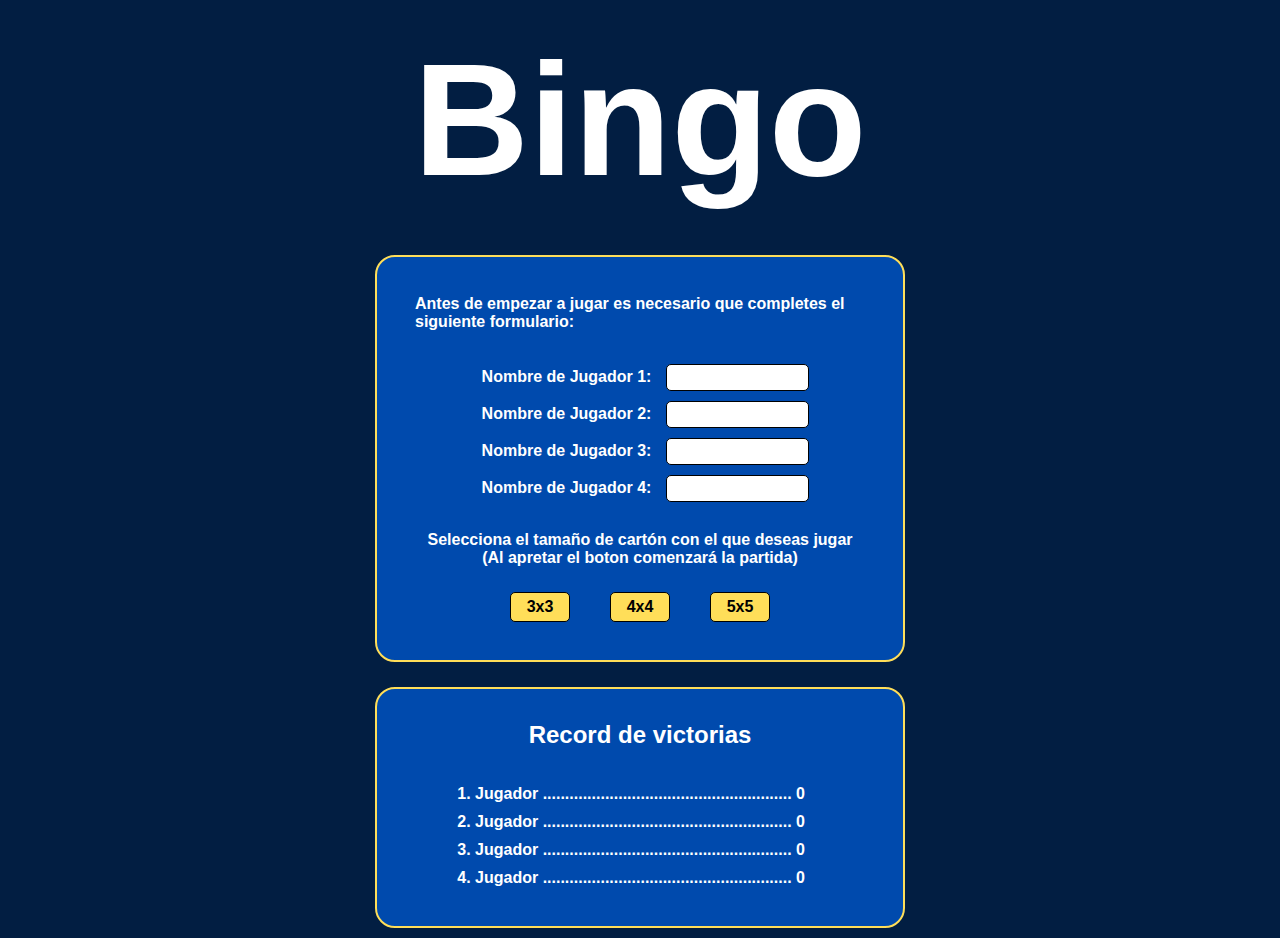
<file: index.html>
<!DOCTYPE html>
<html lang="es">
  <head>
    <meta charset="UTF-8" />
    <meta name="viewport" content="width=device-width, initial-scale=1.0" />
    <title>Document</title>
    <link rel="stylesheet" href="./styles.css" />
  </head>
  <body>
    <div id="title">
      <h1>Bingo</h1>
    </div>
    <div class="middle">
      <p id="instructions">
        Antes de empezar a jugar es necesario que completes el siguiente
        formulario:
      </p>
      <form id="player-form">
        <ul id="list">
          <li>
            <label for="name1">Nombre de Jugador 1:</label>
            <input type="text" id="name1" />
          </li>
          <li>
            <label for="name2">Nombre de Jugador 2:</label>
            <input type="text" id="name2" />
          </li>
          <li>
            <label for="name3">Nombre de Jugador 3:</label>
            <input type="text" id="name3" />
          </li>
          <li>
            <label for="name4">Nombre de Jugador 4:</label>
            <input type="text" id="name4" />
          </li>
        </ul>
      </form>
      <div>Selecciona el tamaño de cartón con el que deseas jugar</div>
      <div>(Al apretar el boton comenzará la partida)</div>
      <div id="buttons">
        <button class="menu_button" onclick="getNames3x3()">3x3</button>
        <button class="menu_button" onclick="getNames4x4()">4x4</button>
        <button class="menu_button" onclick="getNames5x5()">5x5</button>
      </div>
    </div>
    <div class="bottom">
      <h2>Record de victorias</h2>
      <ol id="record">
        <li>
          Jugador ........................................................ 0
        </li>
        <li>
          Jugador ........................................................ 0
        </li>
        <li>
          Jugador ........................................................ 0
        </li>
        <li>
          Jugador ........................................................ 0
        </li>
      </ol>
    </div>
    <script src="index.js"></script>
  </body>
</html>
</file>
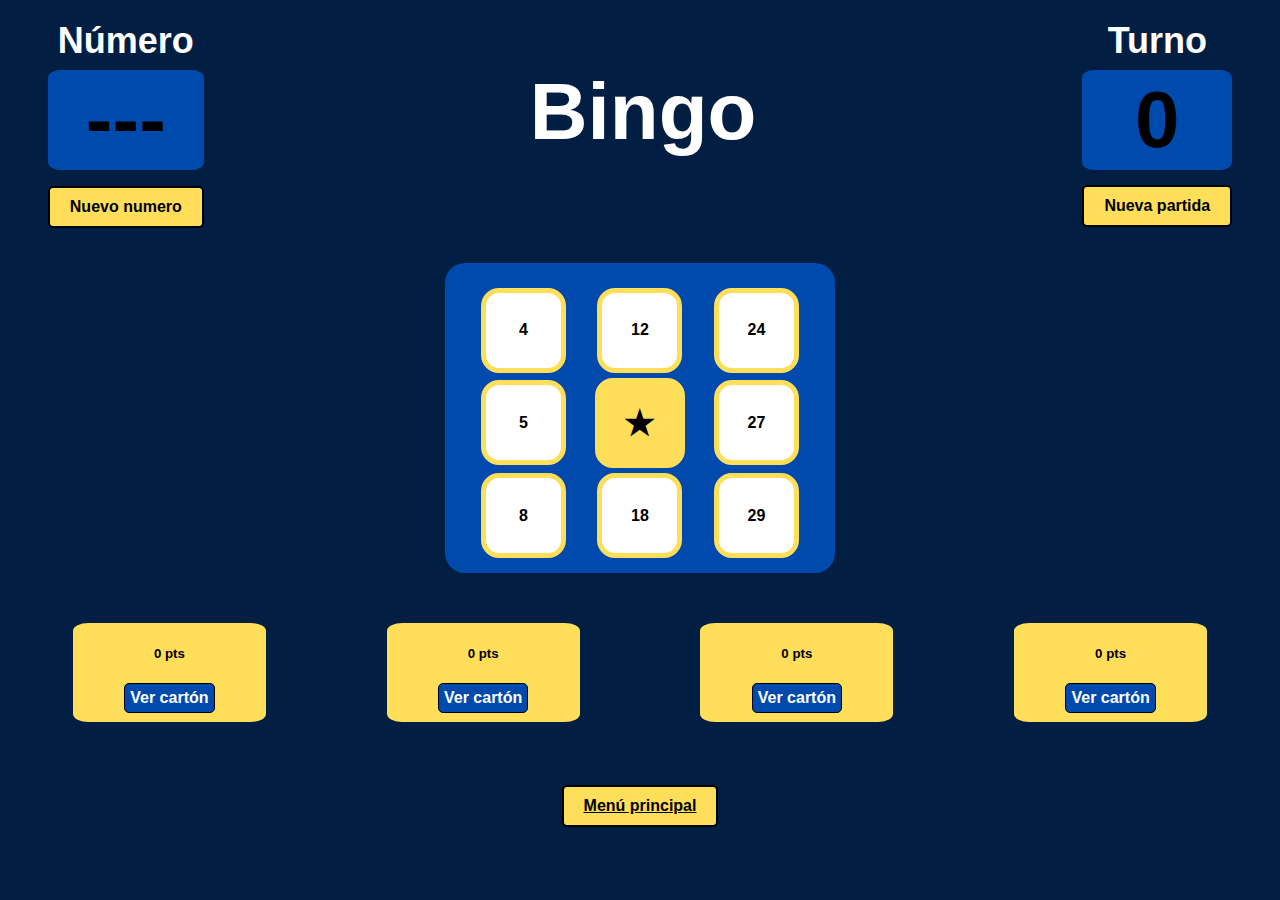
<file: bingo3x3.html>
<!DOCTYPE html>
<html lang="es">
  <head>
    <meta charset="UTF-8" />
    <meta name="viewport" content="width=device-width, initial-scale=1.0" />
    <title>Document</title>
    <link rel="stylesheet" href="./styles.css" />
  </head>
  <body>
    <section class="section-1">
      <div id="section-1__left">
        <h1 class="bigWord">Número</h1>
        <div class="square">
          <h1 id="indicator1">---</h1>
        </div>
        <button onclick="numGenerate3x3()" class="my-button">
          Nuevo numero
        </button>
      </div>
      <div id="section-1__center">
        <h1 id="title">Bingo</h1>
      </div>

      <div id="section-1__right">
        <h1 class="bigWord">Turno</h1>
        <div class="square">
          <h1 id="indicator2">0</h1>
        </div>
        <button onclick="location.reload()" class="my-button">
          Nueva partida
        </button>
      </div>
    </section>
    <section class="section-2">
      <div class="board3x3" id="board1">
        <div class="box3x3" id="1"></div>
        <div class="box3x3" id="2"></div>
        <div class="box3x3" id="3"></div>
        <div class="box3x3" id="4"></div>
        <div class="box3x3" id="bonus_box"></div>
        <div class="box3x3" id="6"></div>
        <div class="box3x3" id="7"></div>
        <div class="box3x3" id="8"></div>
        <div class="box3x3" id="9"></div>
      </div>
      <div class="board3x3" id="board2">
        <div class="box3x3" id="1"></div>
        <div class="box3x3" id="2"></div>
        <div class="box3x3" id="3"></div>
        <div class="box3x3" id="4"></div>
        <div class="box3x3" id="bonus_box"></div>
        <div class="box3x3" id="6"></div>
        <div class="box3x3" id="7"></div>
        <div class="box3x3" id="8"></div>
        <div class="box3x3" id="9"></div>
      </div>
      <div class="board3x3" id="board3">
        <div class="box3x3" id="1"></div>
        <div class="box3x3" id="2"></div>
        <div class="box3x3" id="3"></div>
        <div class="box3x3" id="4"></div>
        <div class="box3x3" id="bonus_box"></div>
        <div class="box3x3" id="6"></div>
        <div class="box3x3" id="7"></div>
        <div class="box3x3" id="8"></div>
        <div class="box3x3" id="9"></div>
      </div>
      <div class="board3x3" id="board4">
        <div class="box3x3" id="1"></div>
        <div class="box3x3" id="2"></div>
        <div class="box3x3" id="3"></div>
        <div class="box3x3" id="4"></div>
        <div class="box3x3" id="bonus_box"></div>
        <div class="box3x3" id="6"></div>
        <div class="box3x3" id="7"></div>
        <div class="box3x3" id="8"></div>
        <div class="box3x3" id="9"></div>
      </div>
      <div class="board" id="scoreboard">
        <h1 id="subtitle">Puntuaciones</h1>
        <h5 id="pts1">1.</h5>
        <h5 id="pts2">2.</h5>
        <h5 id="pts3">3.</h5>
        <h5 id="pts4">4.</h5>
      </div>
    </section>
    <section class="section-3">
      <div class="square2" id="square1">
        <h4 id="n1">Jugador 1</h4>
        <h5 id="p1">0 pts</h5>
        <button onclick="bingoCardview1()" class="my-button2">
          Ver cartón
        </button>
      </div>

      <div class="square2" id="square2">
        <h4 id="n2">Jugador 2</h4>
        <h5 id="p2">0 pts</h5>
        <button onclick="bingoCardview2()" class="my-button2">
          Ver cartón
        </button>
      </div>

      <div class="square2" id="square3">
        <h4 id="n3">Jugador 3</h4>
        <h5 id="p3">0 pts</h5>
        <button onclick="bingoCardview3()" class="my-button2">
          Ver cartón
        </button>
      </div>

      <div class="square2" id="square4">
        <h4 id="n4">Jugador 4</h4>
        <h5 id="p4">0 pts</h5>
        <button onclick="bingoCardview4()" class="my-button2">
          Ver cartón
        </button>
      </div>
    </section>
    <div id="bottom">
      <a class="my-button" href="index.html">Menú principal</a>
    </div>
    <script src="3x3.js"></script>
  </body>
</html>
</file>
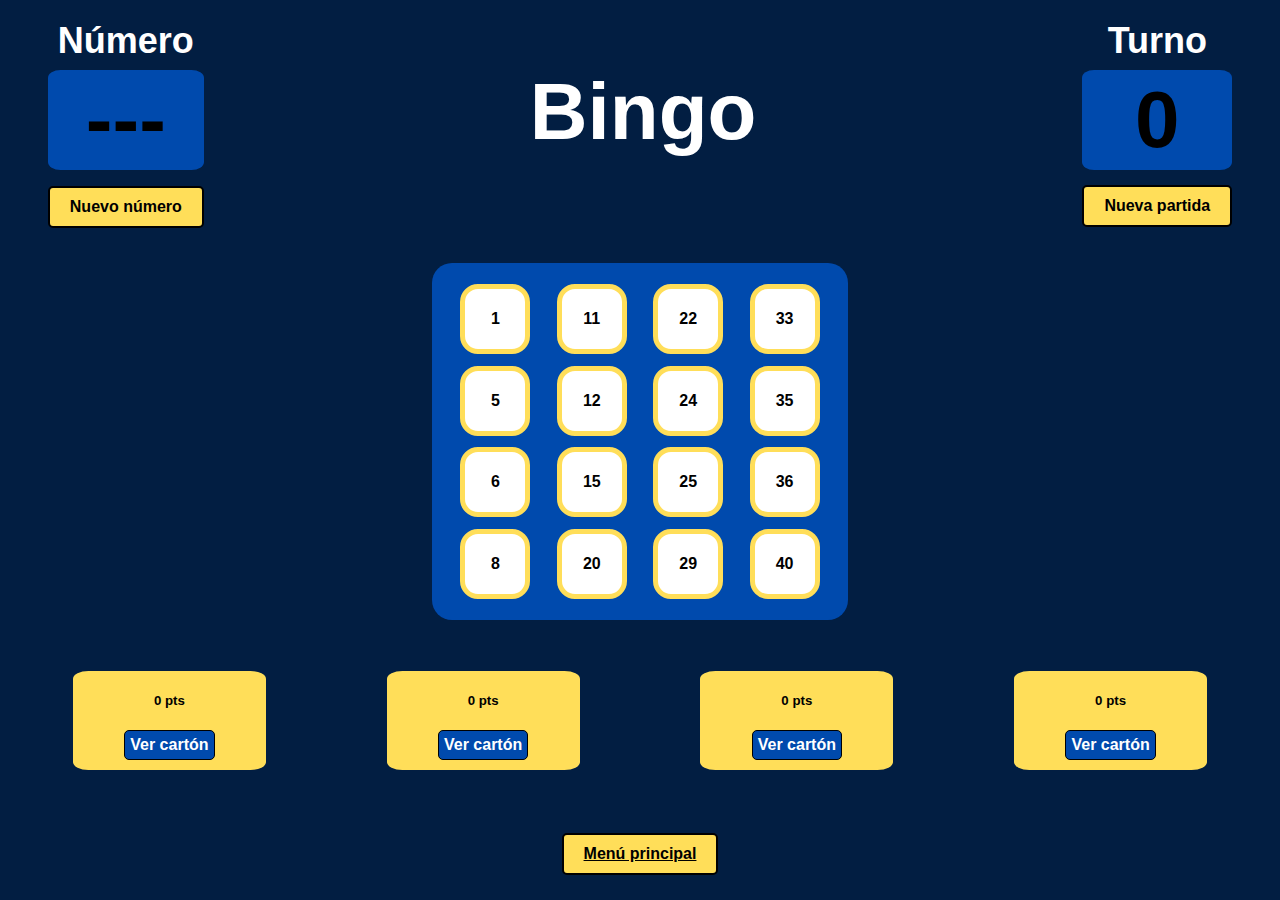
<file: bingo4x4.html>
<!DOCTYPE html>
<html lang="es">
  <head>
    <meta charset="UTF-8" />
    <meta name="viewport" content="width=device-width, initial-scale=1.0" />
    <title>Document</title>
    <link rel="stylesheet" href="./styles.css" />
  </head>
  <body>
    <section class="section-1">
      <div id="section-1__left">
        <h1 class="bigWord">Número</h1>
        <div class="square">
          <h1 id="indicator1">---</h1>
        </div>
        <button onclick="numGenerate4x4()" class="my-button">
          Nuevo número
        </button>
      </div>
      <div id="section-1__center">
        <h1 id="title">Bingo</h1>
      </div>

      <div id="section-1__right">
        <h1 class="bigWord">Turno</h1>
        <div class="square">
          <h1 id="indicator2">0</h1>
        </div>
        <button onclick="location.reload()" class="my-button">
          Nueva partida
        </button>
      </div>
    </section>
    <section class="section-2">
      <div class="board4x4" id="board1">
        <div class="box4x4" id="1"></div>
        <div class="box4x4" id="2"></div>
        <div class="box4x4" id="3"></div>
        <div class="box4x4" id="4"></div>
        <div class="box4x4" id="5"></div>
        <div class="box4x4" id="6"></div>
        <div class="box4x4" id="7"></div>
        <div class="box4x4" id="8"></div>
        <div class="box4x4" id="9"></div>
        <div class="box4x4" id="10"></div>
        <div class="box4x4" id="11"></div>
        <div class="box4x4" id="12"></div>
        <div class="box4x4" id="13"></div>
        <div class="box4x4" id="14"></div>
        <div class="box4x4" id="15"></div>
        <div class="box4x4" id="16"></div>
      </div>
      <div class="board4x4" id="board2">
        <div class="box4x4" id="1"></div>
        <div class="box4x4" id="2"></div>
        <div class="box4x4" id="3"></div>
        <div class="box4x4" id="4"></div>
        <div class="box4x4" id="5"></div>
        <div class="box4x4" id="6"></div>
        <div class="box4x4" id="7"></div>
        <div class="box4x4" id="8"></div>
        <div class="box4x4" id="9"></div>
        <div class="box4x4" id="10"></div>
        <div class="box4x4" id="11"></div>
        <div class="box4x4" id="12"></div>
        <div class="box4x4" id="13"></div>
        <div class="box4x4" id="14"></div>
        <div class="box4x4" id="15"></div>
        <div class="box4x4" id="16"></div>
      </div>
      <div class="board4x4" id="board3">
        <div class="box4x4" id="1"></div>
        <div class="box4x4" id="2"></div>
        <div class="box4x4" id="3"></div>
        <div class="box4x4" id="4"></div>
        <div class="box4x4" id="5"></div>
        <div class="box4x4" id="6"></div>
        <div class="box4x4" id="7"></div>
        <div class="box4x4" id="8"></div>
        <div class="box4x4" id="9"></div>
        <div class="box4x4" id="10"></div>
        <div class="box4x4" id="11"></div>
        <div class="box4x4" id="12"></div>
        <div class="box4x4" id="13"></div>
        <div class="box4x4" id="14"></div>
        <div class="box4x4" id="15"></div>
        <div class="box4x4" id="16"></div>
      </div>
      <div class="board4x4" id="board4">
        <div class="box4x4" id="1"></div>
        <div class="box4x4" id="2"></div>
        <div class="box4x4" id="3"></div>
        <div class="box4x4" id="4"></div>
        <div class="box4x4" id="5"></div>
        <div class="box4x4" id="6"></div>
        <div class="box4x4" id="7"></div>
        <div class="box4x4" id="8"></div>
        <div class="box4x4" id="9"></div>
        <div class="box4x4" id="10"></div>
        <div class="box4x4" id="11"></div>
        <div class="box4x4" id="12"></div>
        <div class="box4x4" id="13"></div>
        <div class="box4x4" id="14"></div>
        <div class="box4x4" id="15"></div>
        <div class="box4x4" id="16"></div>
      </div>
      <div class="board" id="scoreboard">
        <h1 id="subtitle">Puntuaciones</h1>
        <h5 id="pts1">1.</h5>
        <h5 id="pts2">2.</h5>
        <h5 id="pts3">3.</h5>
        <h5 id="pts4">4.</h5>
      </div>
    </section>
    <section class="section-3">
      <div class="square2" id="square1">
        <h4 id="n1">Jugador 1</h4>
        <h5 id="p1">0 pts</h5>
        <button onclick="bingoCardview1()" class="my-button2">
          Ver cartón
        </button>
      </div>

      <div class="square2" id="square2">
        <h4 id="n2">Jugador 2</h4>
        <h5 id="p2">0 pts</h5>
        <button onclick="bingoCardview2()" class="my-button2">
          Ver cartón
        </button>
      </div>

      <div class="square2" id="square3">
        <h4 id="n3">Jugador 3</h4>
        <h5 id="p3">0 pts</h5>
        <button onclick="bingoCardview3()" class="my-button2">
          Ver cartón
        </button>
      </div>

      <div class="square2" id="square4">
        <h4 id="n4">Jugador 4</h4>
        <h5 id="p4">0 pts</h5>
        <button onclick="bingoCardview4()" class="my-button2">
          Ver cartón
        </button>
      </div>
    </section>
    <div id="bottom">
      <a class="my-button" href="index.html">Menú principal</a>
    </div>
    <script src="4x4.js"></script>
  </body>
</html>
</file>
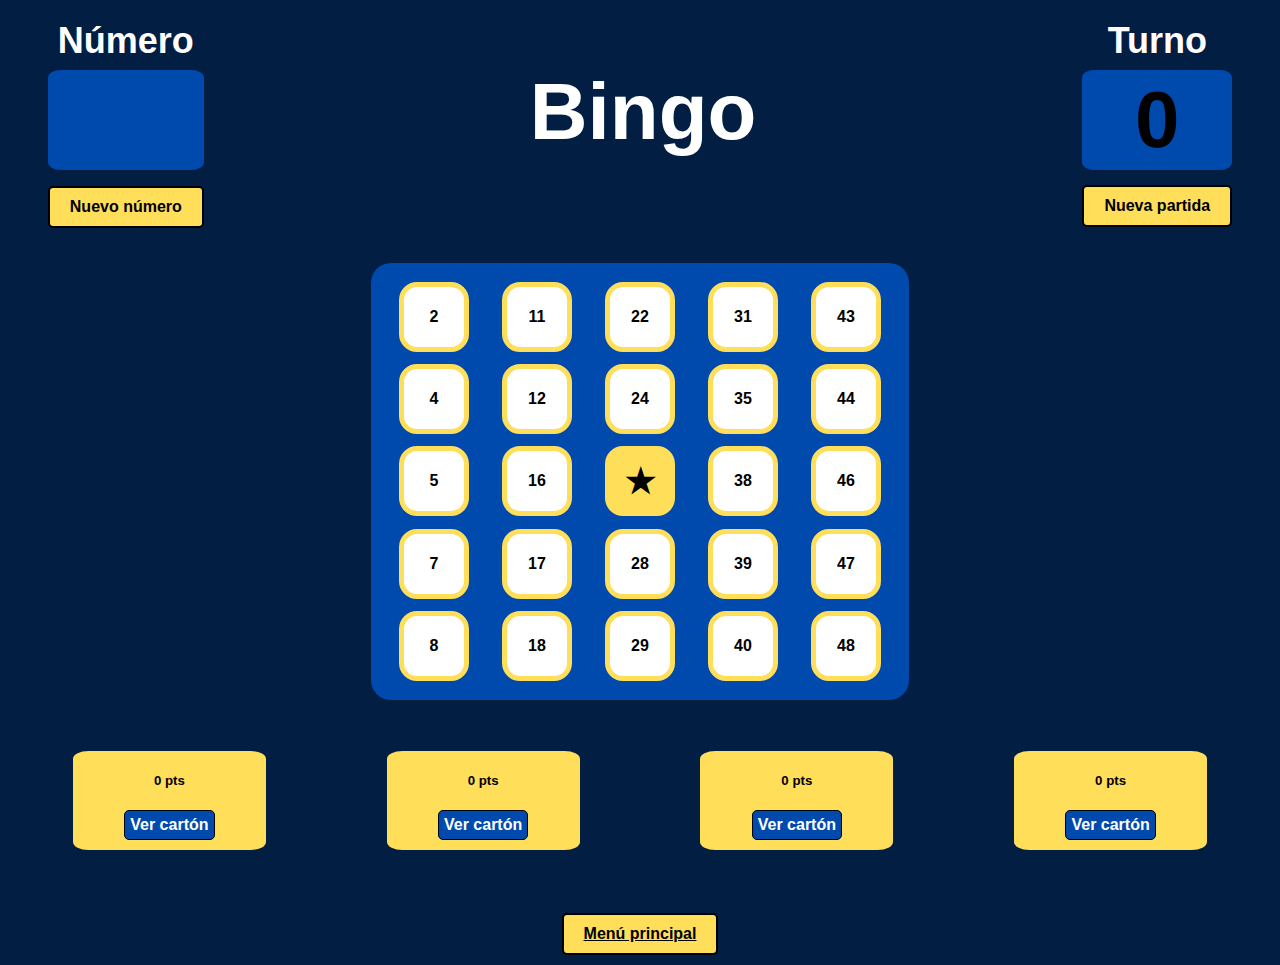
<file: bingo5x5.html>
<!DOCTYPE html>
<html lang="es">
  <head>
    <meta charset="UTF-8" />
    <meta name="viewport" content="width=device-width, initial-scale=1.0" />
    <title>Document</title>
    <link rel="stylesheet" href="./styles.css" />
  </head>
  <body>
    <section class="section-1">
      <div id="section-1__left">
        <h1 class="bigWord">Número</h1>
        <div class="square">
          <h1 id="indicator1"></h1>
        </div>
        <button onclick="numGenerate5x5()" class="my-button">
          Nuevo número
        </button>
      </div>
      <div id="section-1__center">
        <h1 id="title">Bingo</h1>
      </div>

      <div id="section-1__right">
        <h1 class="bigWord">Turno</h1>
        <div class="square">
          <h1 id="indicator2">0</h1>
        </div>
        <button onclick="location.reload()" class="my-button">
          Nueva partida
        </button>
      </div>
    </section>
    <section class="section-2">
      <div class="board" id="board1">
        <div class="box" id="1"></div>
        <div class="box" id="2"></div>
        <div class="box" id="3"></div>
        <div class="box" id="4"></div>
        <div class="box" id="5"></div>
        <div class="box" id="6"></div>
        <div class="box" id="7"></div>
        <div class="box" id="8"></div>
        <div class="box" id="9"></div>
        <div class="box" id="10"></div>
        <div class="box" id="11"></div>
        <div class="box" id="12"></div>
        <div class="box" id="bonus_box">★</div>
        <div class="box" id="14"></div>
        <div class="box" id="15"></div>
        <div class="box" id="16"></div>
        <div class="box" id="17"></div>
        <div class="box" id="18"></div>
        <div class="box" id="19"></div>
        <div class="box" id="20"></div>
        <div class="box" id="21"></div>
        <div class="box" id="22"></div>
        <div class="box" id="23"></div>
        <div class="box" id="24"></div>
        <div class="box" id="25"></div>
      </div>
      <div class="board" id="board2">
        <div class="box" id="1"></div>
        <div class="box" id="2"></div>
        <div class="box" id="3"></div>
        <div class="box" id="4"></div>
        <div class="box" id="5"></div>
        <div class="box" id="6"></div>
        <div class="box" id="7"></div>
        <div class="box" id="8"></div>
        <div class="box" id="9"></div>
        <div class="box" id="10"></div>
        <div class="box" id="11"></div>
        <div class="box" id="12"></div>
        <div class="box" id="bonus_box">★</div>
        <div class="box" id="14"></div>
        <div class="box" id="15"></div>
        <div class="box" id="16"></div>
        <div class="box" id="17"></div>
        <div class="box" id="18"></div>
        <div class="box" id="19"></div>
        <div class="box" id="20"></div>
        <div class="box" id="21"></div>
        <div class="box" id="22"></div>
        <div class="box" id="23"></div>
        <div class="box" id="24"></div>
        <div class="box" id="25"></div>
      </div>
      <div class="board" id="board3">
        <div class="box" id="1"></div>
        <div class="box" id="2"></div>
        <div class="box" id="3"></div>
        <div class="box" id="4"></div>
        <div class="box" id="5"></div>
        <div class="box" id="6"></div>
        <div class="box" id="7"></div>
        <div class="box" id="8"></div>
        <div class="box" id="9"></div>
        <div class="box" id="10"></div>
        <div class="box" id="11"></div>
        <div class="box" id="12"></div>
        <div class="box" id="bonus_box">★</div>
        <div class="box" id="14"></div>
        <div class="box" id="15"></div>
        <div class="box" id="16"></div>
        <div class="box" id="17"></div>
        <div class="box" id="18"></div>
        <div class="box" id="19"></div>
        <div class="box" id="20"></div>
        <div class="box" id="21"></div>
        <div class="box" id="22"></div>
        <div class="box" id="23"></div>
        <div class="box" id="24"></div>
        <div class="box" id="25"></div>
      </div>
      <div class="board" id="board4">
        <div class="box" id="1"></div>
        <div class="box" id="2"></div>
        <div class="box" id="3"></div>
        <div class="box" id="4"></div>
        <div class="box" id="5"></div>
        <div class="box" id="6"></div>
        <div class="box" id="7"></div>
        <div class="box" id="8"></div>
        <div class="box" id="9"></div>
        <div class="box" id="10"></div>
        <div class="box" id="11"></div>
        <div class="box" id="12"></div>
        <div class="box" id="bonus_box">★</div>
        <div class="box" id="14"></div>
        <div class="box" id="15"></div>
        <div class="box" id="16"></div>
        <div class="box" id="17"></div>
        <div class="box" id="18"></div>
        <div class="box" id="19"></div>
        <div class="box" id="20"></div>
        <div class="box" id="21"></div>
        <div class="box" id="22"></div>
        <div class="box" id="23"></div>
        <div class="box" id="24"></div>
        <div class="box" id="25"></div>
      </div>
      <div class="board" id="scoreboard">
        <h1 id="subtitle">Puntuaciones</h1>
        <h5 id="pts1">1.</h5>
        <h5 id="pts2">2.</h5>
        <h5 id="pts3">3.</h5>
        <h5 id="pts4">4.</h5>
      </div>
    </section>
    <section class="section-3">
      <div class="square2" id="square1">
        <h4 id="n1">Jugador 1</h4>
        <h5 id="p1">0 pts</h5>
        <button onclick="bingoCardview1()" class="my-button2">
          Ver cartón
        </button>
      </div>

      <div class="square2" id="square2">
        <h4 id="n2">Jugador 2</h4>
        <h5 id="p2">0 pts</h5>
        <button onclick="bingoCardview2()" class="my-button2">
          Ver cartón
        </button>
      </div>

      <div class="square2" id="square3">
        <h4 id="n3">Jugador 3</h4>
        <h5 id="p3">0 pts</h5>
        <button onclick="bingoCardview3()" class="my-button2">
          Ver cartón
        </button>
      </div>

      <div class="square2" id="square4">
        <h4 id="n4">Jugador 4</h4>
        <h5 id="p4">0 pts</h5>
        <button onclick="bingoCardview4()" class="my-button2">
          Ver cartón
        </button>
      </div>
    </section>
    <div id="bottom">
      <a class="my-button" href="index.html">Menú principal</a>
    </div>
    <script src="5x5.js"></script>
  </body>
</html>
</file>
<file: styles.css>
body {
    font-family: Arial, Helvetica, sans-serif;
    margin: 10px; 
    background-color: #021e42;
} 

/* ------------------menu (index)------------------ */

#instructions {
    margin: 5%

}



.middle {
    display: grid;
    width: 80%;
    max-width: 500px;
    height: 80%;
    place-items: center;
    background-color: #004AAD;
    border-radius: 20px;
    padding: 1%;
    margin: 0 auto;
    margin-top: 2%;
    border: 2px solid #FFDE59;
    font-weight: bold;
    color: #ffffff;

}

#list {
    list-style: none;
    padding: 1;
    margin: 2%;
    margin-bottom: 7%;
  }

  #list li {
    margin-bottom: 10px; /* Añade margen vertical entre los elementos de la lista */
  }

  #list label {
    width: 200px;
    text-align: left;
    margin-right: 10px;
    font-weight: bold;
  }

  #list input[type="text"] {
    border: 1px solid #000000;
    border-radius: 5px;
    padding: 5px;
    width:40%;
    box-sizing: border-box;
  }

  #buttons {
    display: flex;
    margin: 5%;
    justify-content: space-between;

  }


  .menu_button {
    background-color: #FFDE59;
    color: #000000;
    border: 1px solid #000000;
    border-radius: 5px;
    padding: 5px 5px;
    font-size: 16px;
    cursor: pointer;
    transition: background-color 0.3s ease;
    font-weight: bold;
    margin-left: 20px;
    margin-right: 20px;
    width: 60px;
    max-width: 60px;
    text-align: center;
    
}

.menu_button:hover {
    background-color: #bba342;
}

.bottom {
    display: grid;
    width: 80%;
    max-width: 500px;
    height: 80%;
    place-items: center;
    background-color: #004AAD;
    border-radius: 20px;
    padding: 1%;
    margin: 0 auto;
    margin-top: 2%;
    border: 2px solid #FFDE59;
    font-weight: bold;
    color: #ffffff;
}
  
#record {
    padding-left: 0;
  }
  
  #record li {
    text-align: left;
    margin-bottom: 10px;
  }






/* ------------------bingo 5x5------------------ */

.section-1 {
    display: flex;
    justify-content: space-between;
    margin: 3%;
    margin-top: 1%;
    margin-bottom: 0%;
    max-height: 250px;
}

#title {
    font-size: 80px;
    display: flex;
    align-items: center;    
    justify-content: center;
    color: #ffffff;
    max-height: 220px;
}

.bigWord {
    text-align: center;
    font-size: 36px;
    margin-bottom: 5%;
    margin-top: 5%;
    color: #ffffff;

}

.square {
    width: 100%;
    height: 40%;
    border-radius: 8%;
    background-color: #004AAD;
    margin-bottom: 10%;
    text-align: center;
    display: flex;
    align-items: center;
    justify-content: center;
    font-size: 40px;
}

.my-button {
    background-color: #FFDE59;
    color: #000000;
    border: 2px solid #000000;
    border-radius: 5px;
    padding: 10px 20px;
    font-size: 16px;
    cursor: pointer;
    transition: background-color 0.3s ease;
    font-weight: bold;
}

.my-button:hover {
    background-color: #bba342;
}

.section-2 {
    justify-content: center;
    margin: 0 auto;
}

.board {
    display: grid;
    width: 80%;
    max-width: 500px;
    height: 80%;
    place-items: center;
    grid-template-columns: repeat(5, minmax(auto, auto));
    grid-template-rows: repeat(5, minmax(auto, 80px));
    gap:3%;
    background-color: #004AAD;
    border-radius: 20px;
    padding: 1.5%;
    margin: 0 auto;
  }

  #subtitle {
    text-align: center;
    text-align: center;
    align-items: center;
    border:1px #000000
  }

  .box {
    width: 60px;
    height: 60px;
    border-radius: 18px;
    background-color: #ffffff;
    display: flex;
    text-align: center;
    text-align: center;
    align-items: center;
    justify-content: center;
    border: 5px solid #FFDE59;
    font-weight: bold;
  }

  .box_filled {
    width: 60px;
    height: 60px;
    border-radius: 18px;
    background-color: #FFDE59;
    display: flex;
    text-align: center;
    text-align: center;
    align-items: center;
    justify-content: center;
    border: 5px solid #FFDE59;
    overflow: hidden;
    font-weight: bold;
  }
  #bonus_box {
    font-size: 35px;

  }

.section-3 {
    display: flex;
    justify-content: space-between;
    margin: 5%;
    margin-top: 4%;

}
.square2 {
    width: 17%;
    height: 20%;
    border-radius: 8%;
    background-color: #FFDE59;
    text-align: center;
    align-items: center;
    justify-content: center;
    font-size: 16px;
}

.my-button2 {
    background-color: #004AAD;
    color: #ffffff;
    border: 1px solid #000000;
    border-radius: 5px;
    padding: 5px 5px;
    font-size: 16px;
    cursor: pointer;
    transition: background-color 0.3s ease;
    font-weight: bold;
    margin-bottom: 5%;
}

.my-button2:hover {
    background-color: #022d66;
}

#bottom {
    display: flex;
    justify-content: center;
}

#board1 {
  display: grid;
}
#board2 {
  display: none;
}
#board3 {
  display: none;
}
#board4 {
  display: none;
}

#scoreboard{
  border: 5px solid #FFDE59;
  padding: 10px;
  font-weight: bold;
  display: block;
  color: #ffffff;
  padding: 7%;
  padding-top: 3%;
}

#scoreboard {
  display: none;
}



/*---------------------------------------4x4-----------------------------------------*/
.board4x4 {
  display: grid;
  width: 30%;
  max-width: 500px;
  height: 80%;
  place-items: center;
  grid-template-columns: repeat(4, minmax(auto, auto));
  grid-template-rows: repeat(4, minmax(auto, 80px));
  gap:2%;
  background-color: #004AAD;
  border-radius: 20px;
  padding: 1.5%;
  margin: 0 auto;
}

.box4x4 {
  width: 60px;
  height: 60px;
  border-radius: 18px;
  background-color: #ffffff;
  display: flex;
  text-align: center;
  text-align: center;
  align-items: center;
  justify-content: center;
  border: 5px solid #FFDE59;
  font-weight: bold;
}

.box_filled4x4 {
  width: 60px;
  height: 60px;
  border-radius: 18px;
  background-color: #FFDE59;
  display: flex;
  text-align: center;
  text-align: center;
  align-items: center;
  justify-content: center;
  border: 5px solid #FFDE59;
  overflow: hidden;
  font-weight: bold;
}


/*---------------------------------------3x3-----------------------------------------*/

.board3x3 {
  display: grid;
  width: 20%;
  max-width: 500px;
  height: 70%;
  place-items: center;
  grid-template-columns: repeat(3, minmax(auto, auto));
  grid-template-rows: repeat(3, minmax(auto, 50px));
  gap:2%;
  background-color: #004AAD;
  border-radius: 20px;
  padding: 2%;
  margin: 0 auto;
}

.box3x3 {
  width: 80px;
  height: 80px;
  border-radius: 18px;
  background-color: #ffffff;
  display: flex;
  text-align: center;
  text-align: center;
  align-items: center;
  justify-content: center;
  border: 5px solid #FFDE59;
  font-weight: bold;
}

.box_filled3x3 {
  width: 80px;
  height: 80px;
  border-radius: 18px;
  background-color: #FFDE59;
  display: flex;
  text-align: center;
  text-align: center;
  align-items: center;
  justify-content: center;
  border: 5px solid #FFDE59;
  overflow: hidden;
  font-weight: bold;
}



/* -----------------------MEDIA------------------------*/

@media (max-width: 1450px) {
  .board3x3 {
    width: 27%;
  }

  .box3x3 {
    width: 75px;
    height: 75px;


}

@media (max-width: 1024px) {
  .board4x4 {
    display: grid;
    width: 50%;
    max-width: 500px;
    height: 80%;
    padding: 1%;
    margin: 0 auto;
  }
  
  .box4x4 {
    width: 55px;
    height: 55px;
    border-radius: 12px;
    
  }

  .box_filled4x4 {
    width: 55px;
    height: 55px;
    border-radius: 12px;
  }

  .board3x3 {
    width: 40%;

  }
}

@media (max-width: 800px) {
  .box3x3 {
    width: 55px;
    height: 55px;
  }

  .box_filled3x3 {

    width: 55px;
    height: 55px;
    }
  }

}

@media (max-width: 600px) {
  #title {
    font-size: 60px;
    display: flex;
    align-items: center;    
    justify-content: center;
    color: #ffffff;
    max-height: 120px;
  }

  .middle {
    display: flex; /* Utilizamos display: flex para crear un contenedor flexible */
    flex-direction: column; /* Establecemos la dirección del eje principal en columnas */
    align-items: center; /* Centramos los elementos horizontalmente */
    gap: 8px; /* Agregamos espacio entre los elementos */
    font-size: 70%;
    margin-top: 10%;
  }

  .menu_button{
    font-size: 16px;
    margin-left: 7px;
    margin-right: 7px;
    padding: 3px 3px;
  }

  .bottom{
    font-size: 80%;
  }

  #record {
    font-size: 80%;

  }

  .body {
    margin: 1%;
  }

  .bigWord {
    font-size: 24px;
  }

  .square {
    font-size: 30px;
    width: 100%;
  }

  .my-button {
    font-size: 10px;
    width: 100%;
    text-align: center;
    padding: 4px;
  }

  .square2 {
    font-size: 70%;

  }

  .board {
    display: grid;
    width: 80%;
    max-width: 500px;
    height: 80%;
    place-items: center;
    grid-template-columns: repeat(5, minmax(auto, auto));
    grid-template-rows: repeat(5, minmax(auto, 60px));
    gap:2%;
    background-color: #004AAD;
    border-radius: 20px;
    padding: 2%;
    margin: 0 auto;
  }

  .box {
    width: 40px;
    height: 40px;
    gap: 1px;
    grid-template-rows: repeat(5, minmax(auto, 30px));
  }

  .box_filled {
    width: 40px;
    height: 40px;
    gap: 1px;
    grid-template-rows: repeat(5, minmax(auto, 30px));

  }

  .my-button2 {
    font-size: 8px;
    width: 80%;
    text-align: center;
    padding: 4px;
  }

  .section-3{
    margin-top: 7%;
  }

  .board4x4 {
    width: 70%;
  }

  .board3x3 {
    width: 45%;
  }


  .box3x3 {
    width: 45px;
    height: 45px;
  }

  .box_filled3x3 {

    width: 45px;
    height: 45px;
    }
  


}
@media (max-width: 430px){
    #title {
      font-size: 32px;
    }

    .menu_button{
      font-size: 12px;
      margin-left: 7px;
      margin-right: 7px;
      padding: 3px 3px;
    }

    .bigWord {
      font-size: 18px;
    }
  
    .square {
      font-size: 24px;
      width: 100%;
    }
  
    .my-button {
      font-size: 10px;
      width: 100%;
      text-align: center;
      padding: 4px;
    }

    .board {
      display: grid;
      width: 80%;
      max-width: 500px;
      height: 80%;
      place-items: center;
      grid-template-columns: repeat(5, minmax(auto, auto));
      grid-template-rows: repeat(5, minmax(auto, 60px));
      gap:2%;
      background-color: #004AAD;
      border-radius: 20px;
      padding: 2%;
      margin: 0 auto;
    }

    .box {
      width: 27px;
      height: 27px;
      gap: 1px;
      grid-template-rows: repeat(5, minmax(auto, 30px));
    }

    .box_filled {
      width: 27px;
      height: 27px;
      gap: 1px;
      grid-template-rows: repeat(5, minmax(auto, 30px));

    }

    .section-3{
      margin-top: 10%;
    }

    .square2 {
      font-size: 50%;

    }

    .my-button2 {
      font-size: 8px;
      width: 80%;
      text-align: center;
      padding: 4px;
    }

    .board4x4 {
      display: grid;
      width: 85%;
      height: 80%;
      padding: 1%;
      margin: 0 auto;
    }
    
    .box4x4 {
      width: 42px;
      height: 42px;
      border-radius: 12px;
      
    }
    .box_filled4x4 {
      width: 42px;
      height: 42px;
      border-radius: 12px;

    }

    .board3x3 {
      width: 55%;
    }

    .box3x3 {
      width: 38px;
      height: 38px;
    }
  
    .box_filled3x3 {
  
      width: 38px;
      height: 38px;
      }
}
</file>
